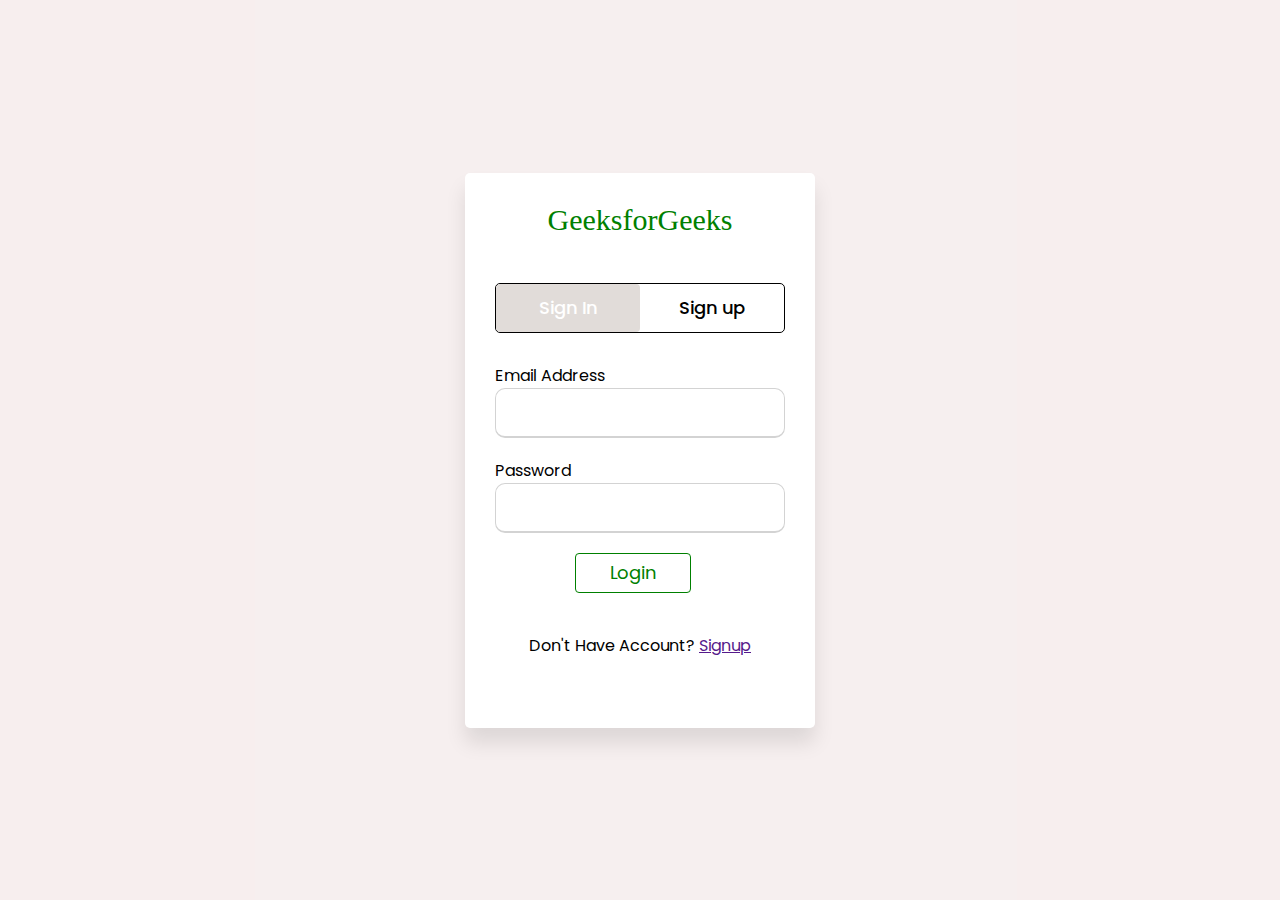
<file: login.html>
<!DOCTYPE html>
<html lang="en" dir="ltr">

<head>
	<meta charset="utf-8" />
	<title>
		Login and Registration Form in HTML | GFG
	</title>
	<meta name="viewport" content=
"width=device-width, initial-scale=1.0" />
	<link rel="stylesheet" href="./login.css">
</head>

<body>


	<div class="wrapper">

		<div class="title-text">
			<div class="title login"> 
				<a href="./index.html" class="title login"
					style="text-decoration: none;">
					GeeksforGeeks
				</a>
			</div>
			<div class="title signup"> 
				<a href="./index.html" class="title login"
					style="text-decoration: none;">
					GeeksforGeeks
				</a>
			</div>
			<br /><br />
		</div>
		<div class="form-container">
			<div class="slide-controls">
				<input type="radio" name="slide" id="login" checked />
				<input type="radio" name="slide" id="signup" />
				<label for="login" class="slide login">
					Sign In
				</label>
				<label for="signup" class="slide signup">
					Sign up
				</label>
				<div class="slider-tab"></div>
			</div>
			<div class="form-inner">
				<form action="#" class="login">
					<div class="field">
						<label for="">Email Address</label>
						<input type="text" placeholder="" required />
					</div>
					<br />
					<div class="field">
						<label>Password</label>
						<input type="password" placeholder="" required />
					</div>
					<br />
					<div class="field btn">
						<input type="submit" value="Login" />
					</div>
					<div class="signup-link">
						Don't Have Account? 
						<a href="">Signup</a>
					</div>
				</form>
				<form action="#" class="signup">
					<div class="field">
						<label for="">Full Name</label>
						<input type="text" placeholder="" required />
					</div>
					<br />
					<div class="field">
						<label for="">Email Address</label>
						<input type="email" placeholder="" required />
					</div>
					<br />
					<div class="field">
						<label for="">Password</label>
						<input type="password" placeholder="" required />
					</div>
					<br />
					<div class="field btn">
						<input type="submit" value="Signup" />
					</div>

				</form>
			</div>

		</div>
	</div>

	<script src="./login.js">

	</script>
</body>

</html>
</file>
<file: login.css>
@import url(
"https://fonts.googleapis.com/css?family=Poppins:400,500,600,700&display=swap");

* {
	margin: 0;
	padding: 0;
	box-sizing: border-box;
	font-family: "Poppins", sans-serif;
}

html,
body {
	display: grid;
	height: 100%;
	width: 100%;
	place-items: center;
	background-color: rgba(244, 233, 233, 0.5);
}

.wrapper {
	overflow: hidden;
	max-width: 350px;
	background: white;
	padding: 30px;
	border-radius: 5px;
	box-shadow: 0px 15px 20px rgba(0, 0, 0, 0.1);
}

.wrapper .title-text {
	display: flex;
	width: 200%;
}

.wrapper .title {
	width: 50%;
	font-size: 30px;
	font-family: 
		"Times New Roman", Times, serif;
	color: green;
	font-weight: 300;
	text-align: center;
	transition: all 0.6s;
}


.wrapper .slide-controls {
	position: relative;
	display: flex;
	border-radius: 5px;
	overflow: hidden;
	margin: 30px 0 10px 0;
	justify-content: center;
	border: 1px solid black;
}

.slide-controls .slide {
	height: 100%;
	width: 100%;
	color: #fff;
	font-size: 18px;
	font-weight: 500;
	text-align: center;
	line-height: 48px;
	cursor: pointer;
	z-index: 1;
	transition: all 0.6s ease;
}

.slide-controls label.signup {
	color: #000;
}

.slide-controls .slider-tab {
	position: absolute;
	height: 100%;
	width: 50%;
	left: 0;
	z-index: 0;
	border-radius: 4px;
	background: rgb(225, 220, 217);
	transition: 
		all 0.6s cubic-bezier
		(0.68, -0.55, 0.265, 1.55);
}

input[type="radio"] {
	display: none;
}

#signup:checked~.slider-tab {
	left: 50%;
}

#signup:checked~label.signup {
	color: #fff;
	cursor: default;
	user-select: none;
}

#signup:checked~label.login {
	color: #000;
}

#login:checked~label.signup {
	color: #000;
}

#login:checked~label.login {
	cursor: default;
	user-select: none;
}

.wrapper .form-container {
	width: 100%;
	overflow: hidden;
}

.form-container .form-inner {
	display: flex;
	width: 200%;
}

.form-container .form-inner form {
	width: 50%;
	transition: 
	all 0.6s cubic-bezier
	(0.68, -0.55, 0.265, 1.55);
}

.form-inner form .field {
	height: 50px;
	width: 100%;
	margin-top: 20px;
}

.form-inner form .field input {
	height: 100%;
	width: 100%;
	outline: none;
	border-radius: 10px;
	padding-left: 10px;
	border: 1px solid lightgrey;
	border-bottom-width: 2px;
	transition: all 0.3s ease;
}

.form-inner form .field input:focus {
	border-color: green;
}

.form-inner form .field input::placeholder {
	color: #999;
	transition: all 0.3s ease;
}

form .field input:focus::placeholder {
	color: #b3b3b3;
}

.form-inner form .pass-link {
	margin-top: 5px;
}

.form-inner form .signup-link {
	text-align: center;
	margin-top: 30px;
}

form .btn input[type="submit"] {
	height: 80%;
	z-index: 1;
	position: relative;
	background: none;
	border: none;
	border: 1px solid green;
	padding-left: 0;
	width: 40%;
	margin-left: 80px;
	border-radius: 4px;
	color: green;
	background-color: transparent;
	font-size: 18px;
	cursor: pointer;
}

form .btn:hover input[type="submit"] {
	background-color: green;
	color: white;
}
</file>
